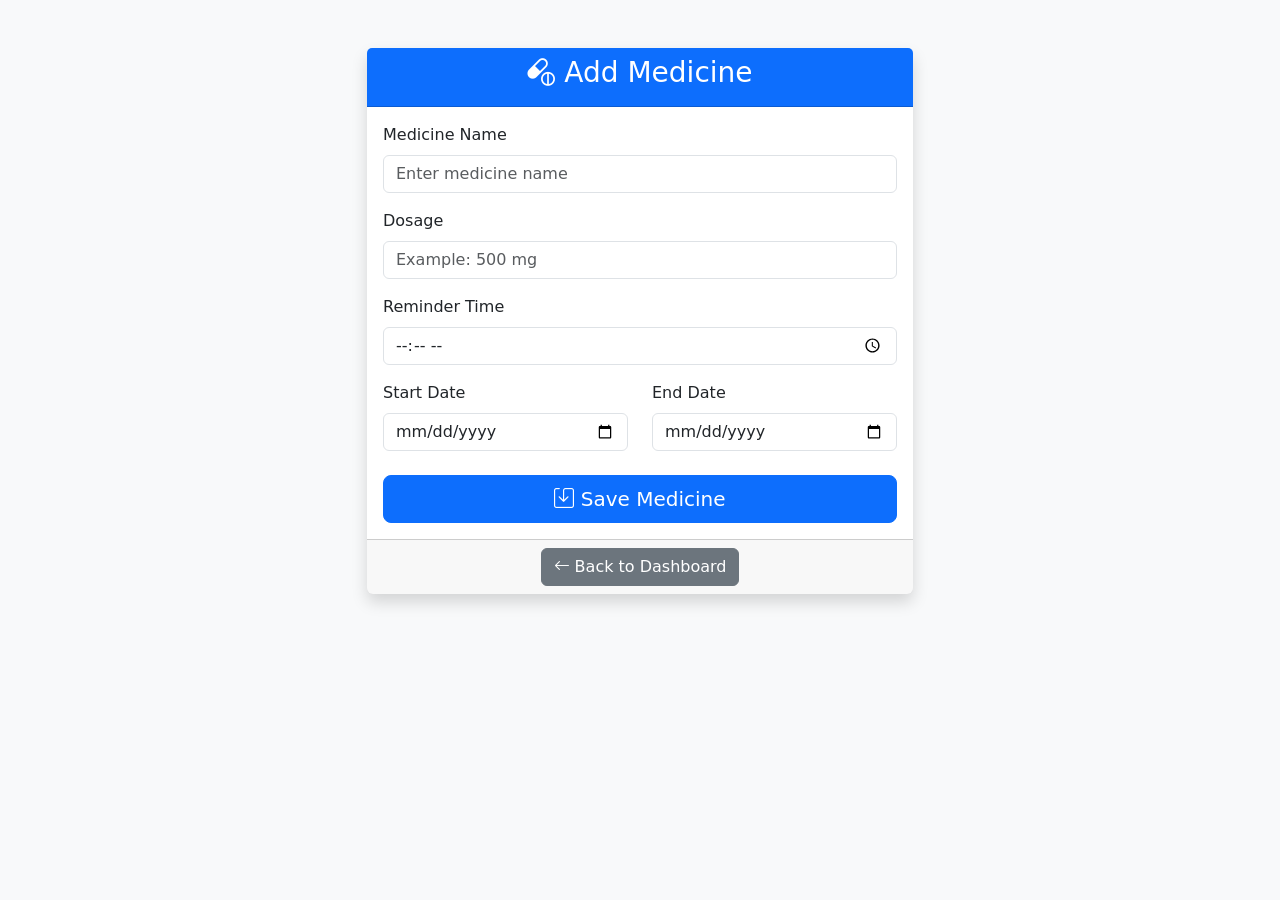
<file: templates/add_medicine.html>
<!DOCTYPE html>
<html lang="en">

<head>

<meta charset="UTF-8">

<meta name="viewport" content="width=device-width, initial-scale=1.0">

<title>Add Medicine</title>

<link href="https://cdn.jsdelivr.net/npm/bootstrap@5.3.3/dist/css/bootstrap.min.css" rel="stylesheet">

<link rel="stylesheet"
href="https://cdn.jsdelivr.net/npm/bootstrap-icons@1.11.3/font/bootstrap-icons.min.css">

</head>

<body class="bg-light">

<div class="container py-5">

<div class="row justify-content-center">

<div class="col-lg-6">

<div class="card shadow border-0">

<div class="card-header bg-primary text-white text-center">

<h3>

<i class="bi bi-capsule-pill"></i>

Add Medicine

</h3>

</div>

<div class="card-body">

<form method="POST">

<div class="mb-3">

<label class="form-label">

Medicine Name

</label>

<input

type="text"

name="medicine_name"

class="form-control"

placeholder="Enter medicine name"

required>

</div>

<div class="mb-3">

<label class="form-label">

Dosage

</label>

<input

type="text"

name="dosage"

class="form-control"

placeholder="Example: 500 mg"

required>

</div>

<div class="mb-3">

<label class="form-label">

Reminder Time

</label>

<input

type="time"

name="reminder_time"

class="form-control"

required>

</div>

<div class="row">

<div class="col-md-6">

<label class="form-label">

Start Date

</label>

<input

type="date"

name="start_date"

class="form-control"

required>

</div>

<div class="col-md-6">

<label class="form-label">

End Date

</label>

<input

type="date"

name="end_date"

class="form-control"

required>

</div>

</div>

<div class="mt-4 d-grid">

<button class="btn btn-primary btn-lg">

<i class="bi bi-save"></i>

Save Medicine

</button>

</div>

</form>

</div>

<div class="card-footer text-center">

<a href="/dashboard" class="btn btn-secondary">

<i class="bi bi-arrow-left"></i>

Back to Dashboard

</a>

</div>

</div>

</div>

</div>

</div>

</body>

</html>
</file>
